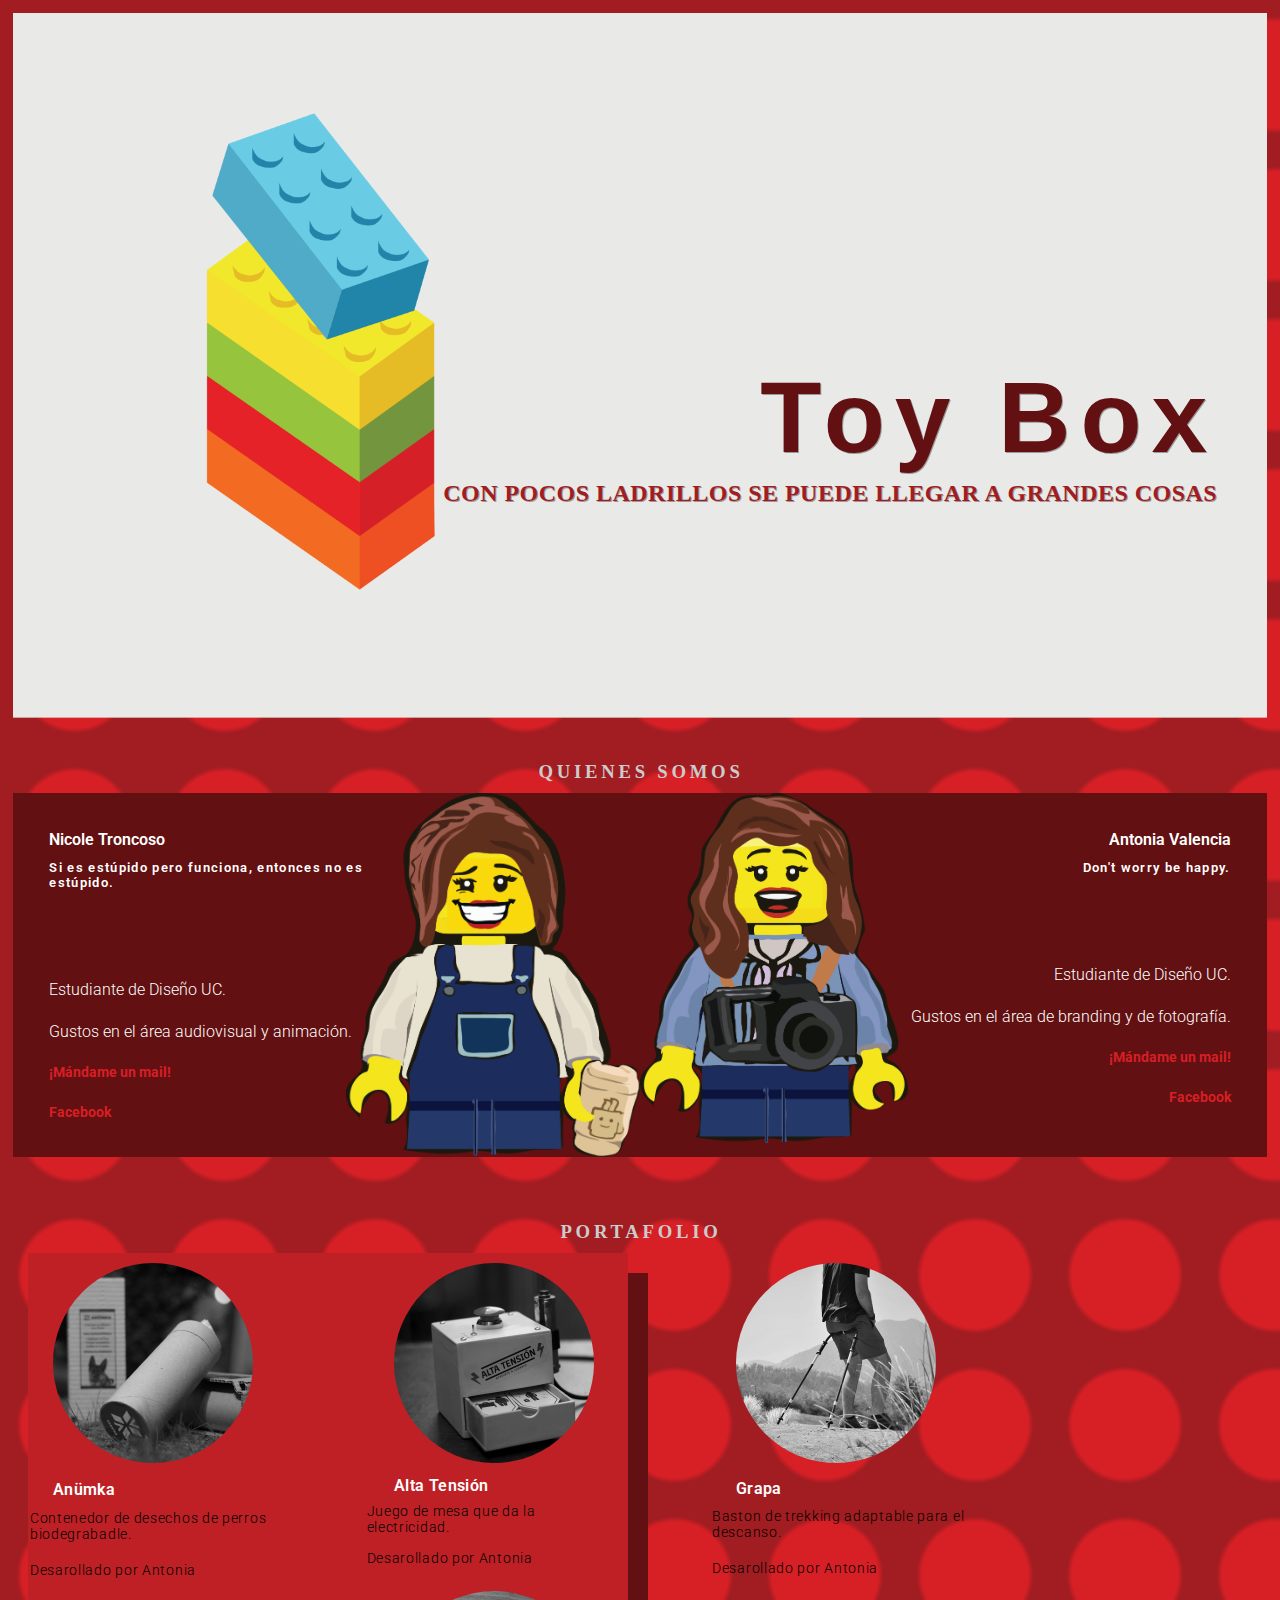
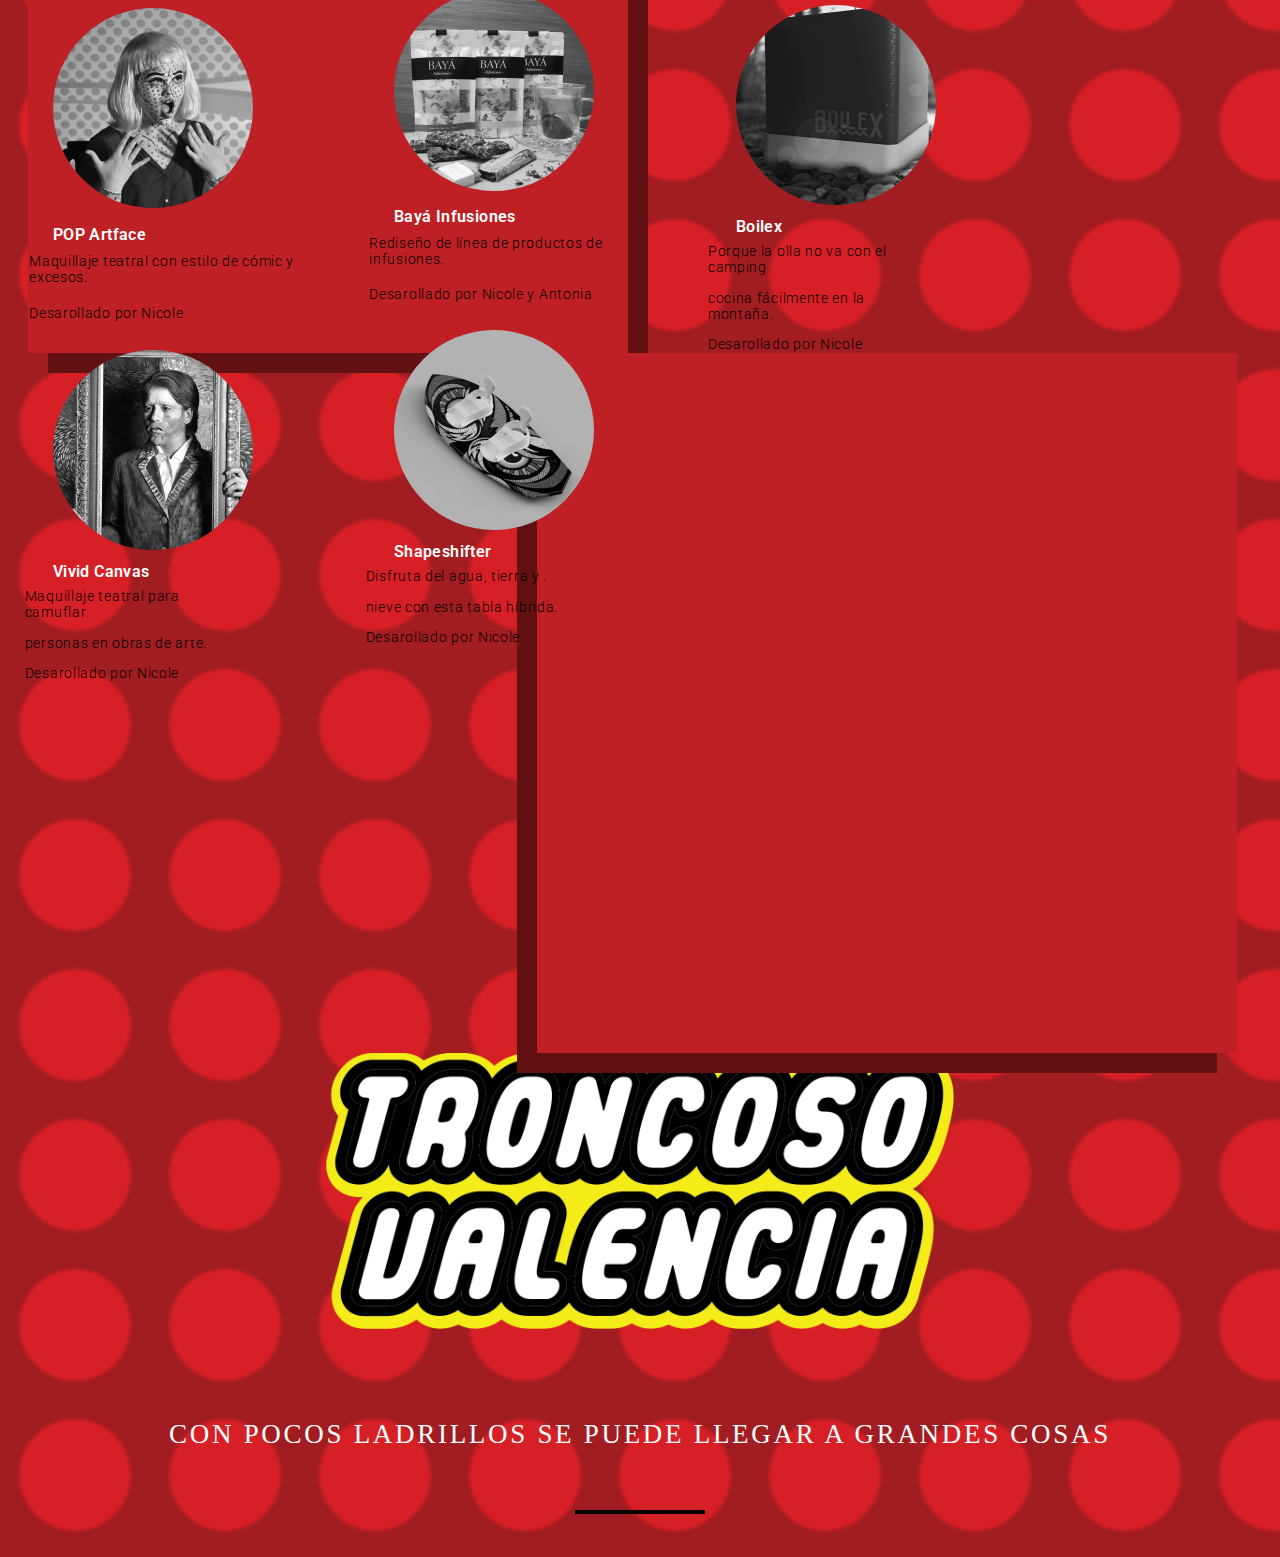
<file: index.html>
<!DOCTYPE HTML>
<html lang="es">
<head>
<meta charset="utf-8">
<meta http-equiv="X-UA-Compatible" content="IE=edge,chrome=1">
<meta name="viewport" content="width=device-width, initial-scale=1, shrink-to-fit=no"> <!-- shrink to scale -->
<meta name="title" content="TRONCOSO-VALENCIA">
<title>Toy Box</title>
<!-- Search Engine -->
<meta name="description" content="¡Conócenos y explora nuestro portafolio! 
-Nicole Troncoso y Antonia Valencia
Diseñadoras UC">
<meta name="image" content="https://cdn.shopify.com/s/files/1/0774/6999/products/FP_PAP_000145_BLPR_LegoMan1979_WEB_SMALL_16a5c2d9-f199-436d-9438-26d6d0b1a08d_large.jpg?v=1519321354">
<!-- Schema.org for Google -->
<meta itemprop="name" content="Toy Box">
<meta itemprop="description" content="¡Conócenos y explora nuestro portafolio! 
-Nicole Troncoso y Antonia Valencia
Diseñadoras UC">
<meta itemprop="image" content="https://cdn.shopify.com/s/files/1/0774/6999/products/FP_PAP_000145_BLPR_LegoMan1979_WEB_SMALL_16a5c2d9-f199-436d-9438-26d6d0b1a08d_large.jpg?v=1519321354">
<!-- Open Graph general (Facebook, Pinterest & Google+) -->
<meta name="og:title" content="Toy Box">
<meta name="og:description" content="¡Conócenos y explora nuestro portafolio!
-Nicole Troncoso y Antonia Valencia
Diseñadoras UC">
<meta name="og:image" content="https://cdn.shopify.com/s/files/1/0774/6999/products/FP_PAP_000145_BLPR_LegoMan1979_WEB_SMALL_16a5c2d9-f199-436d-9438-26d6d0b1a08d_large.jpg?v=1519321354">
<meta name="og:url" content="https://antoturi.github.io/troncoso-valencia/">
<meta name="og:site_name" content="Toy Box">
<meta name="og:locale" content="es_CL">
<meta name="og:type" content="website">
	
<!-- Twitter -->
<meta name="twitter:card" content="summary">
<meta name="twitter:site" content="@antoturi" />
<meta name="twitter:title" content="Toy Box">
<meta name="twitter:description" content="¡Conócenos y explora nuestro portafolio!
-Nicole Troncoso y Antonia Valencia
Diseñadoras UC">

<!--no confundir con la imagen representativa del sitio-->
<link rel="icon" type="image/png" href="media/legoamarillo.png" />	
<!--ahora vinculamos los estilos-->
<link href="https://fonts.googleapis.com/css?family=Baloo+Tammudu|Roboto" rel="stylesheet"><link rel="stylesheet" href="estilo.css" type="text/css">
</head>
<body>
<div id="contenido">
<header>
	<h1>Toy Box</h1>
	<h2>CON POCOS LADRILLOS SE PUEDE LLEGAR A GRANDES COSAS</h2>
</header>
<video autoplay loop preload="auto" poster="media/video.jpg">
	<source src="media/video.webm" type="video/webm">
	<source src="media/video.mp4" type="video/mp4">
	<p>¡Ya po, Actualízate! Tu navegador ya esta viejito y no soporta el video bacán.</p>
</video>
<h3>QUIENES SOMOS</h3>
<div id="somos">
	<div class="dupla primera">
		<h4>Nicole Troncoso</h4>
		<h5>Si es estúpido pero funciona, entonces no es estúpido.</h5>
		<p>Estudiante de Diseño UC.</p>
		<p>Gustos en el área audiovisual y animación.</p>
		<address><a href="mailto:nntroncoso@uc.cl">¡Mándame un mail!</a></address>
		<address><a href="https://www.facebook.com/nicole.troncoso.33?fb_dtsg_ag=AdxJ3dlO5gk-OqK0k_4XLPX241OGXpnixhoadiKpGvLeXw%3AAdz81lKvkr2Ealp6JOJ2Jp5R6nqeYlDUPKcwTRJ9CBySdQ">Facebook</a></address>
	</div><!--/dupla primera-->
	<div class="dupla segunda">
		<h4>Antonia Valencia</h4>
		<h5>Don't worry be happy.</h5>
		<p>Estudiante de Diseño UC.</p>
		<p>Gustos en el área de branding y de fotografía.</p>
		<address><a href="mailto:arvalencia@uc.cl">¡Mándame un mail!</a></address>
		<address><a href="https://web.facebook.com/antoturi">Facebook</a></address>
	</div><!--/dupla segunda-->
	<hr />
</div><!--/somos-->
<h3>PORTAFOLIO</h3>
<div id="portafolio">
	<div id="rectangle1"></div>
	<div id="rectangle"></div>

	<div class="item">
		<figure><img src="media/foto-01.jpg"/></figure>
	  	<h4>Anümka</h4>
	  	<p>Contenedor de desechos de perros biodegrabadle.</p>
	  	<p>Desarollado por Antonia</p>
	</div><!--/item-->
	<div class="item">
		<figure><img src="media/foto-02.jpg"/></figure>
	  	<h4>Alta Tensión</h4>
	  	<p>Juego de mesa que da la electricidad.</p>
	  	<p>Desarollado por Antonia</p>
	</div><!--/item-->
	<div class="item">
		<figure><img src="media/foto-03.jpg"/></figure>
	  	<h4>Grapa</h4>
	  	<p>Baston de trekking adaptable para el descanso.</p>
	  	<p>Desarollado por Antonia</p>
	</div><!--/item-->
	<div class="item">
		<figure><img src="media/foto-04.jpg"/></figure>
	  	<h4>Bayá Infusiones</h4>
	  	<p>Rediseño de línea de productos de infusiones.</p>
	  	<p>Desarollado por Nicole y Antonia</p>
	</div><!--/item-->
	<div class="item">
		<figure><img src="media/foto-08.jpg"/></figure>
	  	<h4>Boilex</h4>
	  	<p>Porque la olla no va con el camping</p>
	  	<p>cocina fácilmente en la montaña.</p>
	  	<p>Desarollado por Nicole</p>
	</div><!--/item-->
	<div class="item">
		<figure><img src="media/foto-05.jpg"/></figure>
	  	<h4>POP Artface</h4>
	  	<p>Maquillaje teatral con estilo de cómic y excesos. </p>
	  	<p>Desarollado por Nicole</p>
	</div><!--/item-->
	<div class="item">
		<figure><img src="media/foto-07.jpg"/></figure>
	  	<h4>Shapeshifter</h4>
	  	<p>Disfruta del agua, tierra y .</p>
	  	<p>nieve con esta tabla híbrida.</p>
	  	<p>Desarollado por Nicole</p>
	</div><!--/item-->
	<div class="item">
		<figure><img src="media/foto-06.jpg"/></figure>
	  	<h4>Vivid Canvas</h4>
	  	<p>Maquillaje teatral para camuflar </p>
	  	<p>personas en obras de arte.</p>
	  	<p>Desarollado por Nicole</p>
	</div><!--/item-->
</div><!--/portafolio-->

<img src="media/legonombres-02.png" alt="Logo" class="center">

<footer>
	<p>CON POCOS LADRILLOS SE PUEDE LLEGAR A GRANDES COSAS</p>
	<hr />
</footer>

</div><!--/contenido-->
<script src="masonry.pkgd.min.js"></script>
<script>
window.onload = function() {
var container = document.querySelector('#portafolio');
var msnry = new Masonry( portafolio, {
  itemSelector: '.item'
});
};
</script>
</body>
</html>
</file>
<file: estilo.css>
*{
	margin:0;
	padding:0;
}

body{
	background-image:
   radial-gradient( 
      rgba(215, 31, 38,1),
      rgba(215, 31, 38,1) 50%,
      rgba(162, 29, 33,1) 55%,
      rgba(162, 29, 33,1) 95%);
background-size: 150px 150px;
	font-family: 'Roboto', sans-serif;
	font-weight:300;

}


h1{
	font-family: 'Baloo Tammudu', sans-serif;
	font-size:100px;
	letter-spacing:0.1em;
	color:rgba(98,16,17,1);
	text-shadow: 1px 1px 0 #999;	
	text-align:right;
	margin-right: 50px;
}

h2{
	font-family: 'Baloo Tammudu', cursive;
	font-width:700;
	letter-spacing:0.02em; 
	color:rgba(162, 29, 33,1); 
	padding:0.2em 0; 
	text-shadow: 1px 1px 0 #999;
	text-align:right;
	margin-right: 50px;		
}

h3{
	font-family: 'Baloo Tammudu', cursive;
	font-width:700;
	letter-spacing:0.2em; 
	color:rgba(0,0,0,0); 
	padding:2em 0 0.6em 0; 
	text-shadow: 1px 1px 0 #ccc;
	text-align:center;	
}

h4, h5, h6{
	font-weight:left;
	color: white;
	font-weight:600; 	
}

#contenido{width:98%; margin:1% auto;}

header{
	width:98%;
	top:40%;
	position: absolute;
	text-align:center;
	z-index:9;
}

@media screen and (max-width: 980px){
	header{top:20%;}
}

@media screen and (max-width: 760px){
	header{top:10%;}
}

video{
	width:100%;
	height:auto;
	}

#somos{
	width:100%;
	background:rgb(98,16,17);
	margin-bottom:2%;
	}

.dupla{
	width:46%;
	padding:2%;
	float:left;
	background-color:red;
	}

.dupla a{
	color:rgba(215,31,38,1);
	text-decoration:none;
	font-weight:700;
}

.dupla a:hover{
	color:rgba(255,0,0,1);
	text-decoration:underline;
}

.primera{
	min-height:300px;
	text-align:left;
	background-color:rgba(98,16,17,1);
	background-image:url('media/dupla-01.png');
	background-position:top right;
	background-repeat:no-repeat;
	background-size:auto 100%;
}
.primera h4{padding: 2% 40% 1% 2%;}

.primera h5{padding: 1% 40% 2% 2%; margin-bottom:5em; letter-spacing:0.1em;}

.primera p{padding: 2% 40% 2% 2%;
color: white;
}

.primera address{padding: 2% 40% 2% 2%; font-size:0.9em; font-style:normal;}

.segunda{
	min-height:300px;
	text-align:right;
	background-color:rgba(98,16,17,1);
	background-image:url('media/dupla-02.png');
	background-position:top left;
	background-repeat:no-repeat;
	background-size:auto 100%;
}

.segunda h4{padding: 2% 2% 1% 40%;}

.segunda h5{padding: 1% 2% 2% 40%; margin-bottom:5em; letter-spacing:0.1em;}

.segunda p{padding: 2% 2% 2% 40%;
color: white;
}

.segunda address{padding: 2% 2% 2% 40%; font-size:0.9em; font-style:normal;}

#somos hr{
	clear:both;
	border:none;
	}

.item:hover{
	cursor:crosshair;
}

.item figure{
	position: relative;
}

.item figure img{
	border-radius: 50%;
	width:200px; 
	height:auto; 
	margin-top: 10px;
	margin-bottom:-4px;
	margin-left: 40px;
	filter: grayscale(1);
}

.item:hover figure img{
	border-radius: 50%;
	width:200px; 
	height:auto; 
	margin-top: 10px;
	margin-bottom:-4px;
	filter: grayscale(1);
	transform:scale(1.25);
	filter: grayscale(0);	
	transition:all ease-out 0.5s;
}

.item h4{
	font-size:1em;
	letter-spacing:0.025em;
	margin:5% 5% 3% 5%;
	margin-left: 40px;
}

.item p{
	font-size:0.875em;
	letter-spacing:0.05em;
	margin:2% 5% 6% 5%;
}
#rectangle1{
	float: left;
	margin-left: 15px;
    width:600px;
    height:700px;
    background-color: rgb(190, 32, 37);
    box-shadow: 20px 20px 0 rgb(98,16,17);
}
#rectangle{
	float: right;
	margin-right: 30px;
    width:700px;
    height:700px;
    background-color:rgb(190, 32, 37);
    box-shadow: -20px 20px 0 rgb(98,16,17);
}

.center{
	display: block;
	max-width: 50%;
	max-height: auto;
	margin-top: 80px;
	margin-left: auto;
    margin-right: auto;
}

footer{
	width:100%;
	padding:3em 0 1em 0;
	text-align:center;
	font-family: 'Baloo Tammudu', cursive;
	color: white;
	font-size:30px;	
}

footer p{
	font-family: 'Baloo Tammudu', cursive;
	color: white;
	text-align: center;
	text-transform:uppercase;
	letter-spacing:0.1em;
	font-size:0.9em;
	}

footer hr{
	border:2px solid #000;
	width:10%;
	margin:2em auto 0 auto;
	color: white;
	}

@media screen and (orientation: portrait){

	.dupla{
		width:96%;
		padding:2%;
		float:left;
	}
	.item{
		width:48%;
		margin:1%;
	}

	footer hr{
	width:20%;
	}
}
</file>
